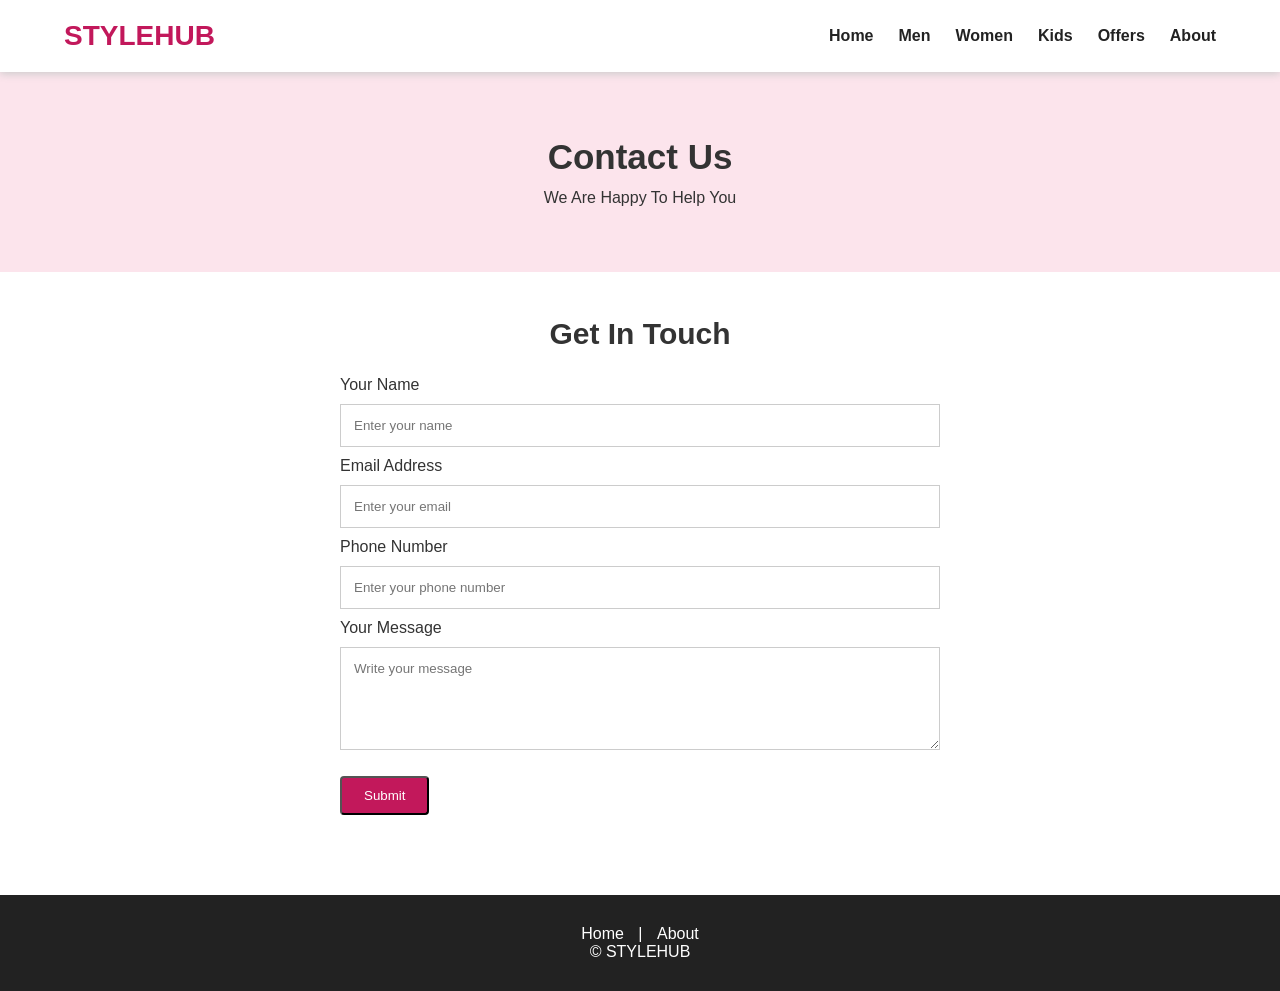
<file: contact.html>
<!DOCTYPE html>
<html>
<head><title>Contact Us</title><link rel="stylesheet" href="style.css"></head>
<body>
<header><div class="logo">STYLEHUB</div><nav><ul>
<li><a href="index.html">Home</a></li><li><a href="men.html">Men</a></li>
<li><a href="women.html">Women</a></li><li><a href="kids.html">Kids</a></li>
<li><a href="offers.html">Offers</a></li><li><a href="about.html">About</a></li>
</ul></nav></header>
<section class="banner"><h2>Contact Us</h2><p>We Are Happy To Help You</p></section>
<section class="section">
<h2>Get In Touch</h2>
<div class="contact-form">
<form>
<label>Your Name</label>
<input type="text" placeholder="Enter your name">
<label>Email Address</label>
<input type="email" placeholder="Enter your email">
<label>Phone Number</label>
<input type="tel" placeholder="Enter your phone number">
<label>Your Message</label>
<textarea rows="5" placeholder="Write your message"></textarea>
<button class="btn" type="button">Submit</button>
</form>
</div>
</section>
<footer><a href="index.html">Home</a> | <a href="about.html">About</a><p>© STYLEHUB</p></footer>
</body></html>
</file>
<file: style.css>
* {
    margin: 0;
    padding: 0;
    box-sizing: border-box;
    font-family: Arial, sans-serif;
}

body {
    background: #fff;
    color: #333;
}

.top-text {
    background: #222;
    color: white;
    padding: 12px;
    overflow: hidden;
    white-space: nowrap;
}

.top-text p {
    display: inline-block;
    padding-left: 100%;
    animation: moving 15s linear infinite;
}

@keyframes moving {
    from { transform: translateX(0); }
    to { transform: translateX(-100%); }
}

header {
    background: white;
    display: flex;
    justify-content: space-between;
    align-items: center;
    padding: 20px 5%;
    box-shadow: 0 2px 8px #ccc;
    position: sticky;
    top: 0;
    z-index: 10;
}

.logo {
    color: #c2185b;
    font-size: 28px;
    font-weight: bold;
}

nav ul {
    display: flex;
    list-style: none;
    gap: 25px;
}

nav a {
    text-decoration: none;
    color: #222;
    font-weight: bold;
}

nav a:hover {
    color: #c2185b;
}

.dropdown {
    position: relative;
}

.dropdown-menu {
    display: none;
    position: absolute;
    background: white;
    min-width: 160px;
    top: 25px;
    left: 0;
    box-shadow: 0 3px 10px #aaa;
}

.dropdown-menu a {
    display: block;
    padding: 12px;
}

.dropdown:hover .dropdown-menu {
    display: block;
}

.hero {
    height: 420px;
    overflow: hidden;
    position: relative;
}

.slider {
    display: flex;
    width: 300%;
    height: 100%;
    animation: slide 15s infinite;
}

.slider img {
    width: 33.3333%;
    height: 100%;
    object-fit: cover;
}

@keyframes slide {
    0%, 28% { transform: translateX(0); }
    33%, 61% { transform: translateX(-33.3333%); }
    66%, 94% { transform: translateX(-66.6666%); }
    100% { transform: translateX(0); }
}

.section {
    padding: 45px 5%;
    text-align: center;
}

.section h2 {
    font-size: 30px;
    margin-bottom: 25px;
}

.products {
    display: grid;
    grid-template-columns: repeat(4, 1fr);
    gap: 22px;
}

.card {
    background: white;
    box-shadow: 0 2px 10px #ddd;
    padding-bottom: 18px;
    border-radius: 8px;
    overflow: hidden;
}

.card img {
    width: 100%;
    height: 260px;
    object-fit: cover;
}

.card h3 {
    margin: 12px;
}

.price {
    color: #c2185b;
    font-weight: bold;
}

.old-price {
    color: gray;
    text-decoration: line-through;
    margin-left: 8px;
}

.btn {
    display: inline-block;
    background: #c2185b;
    color: white;
    padding: 10px 22px;
    text-decoration: none;
    margin-top: 12px;
    border-radius: 4px;
}

.banner {
    padding: 65px 20px;
    text-align: center;
    background: #fce4ec;
}

.banner h2 {
    font-size: 35px;
    margin-bottom: 12px;
}

.reviews {
    display: grid;
    grid-template-columns: repeat(3, 1fr);
    gap: 20px;
}

.review {
    background: #f8f8f8;
    padding: 25px;
    border-radius: 8px;
}

footer {
    background: #222;
    color: white;
    text-align: center;
    padding: 30px;
    margin-top: 35px;
}

footer a {
    color: white;
    text-decoration: none;
    margin: 10px;
}

.contact-form {
    max-width: 600px;
    margin: auto;
    text-align: left;
}

.contact-form input,
.contact-form textarea {
    width: 100%;
    padding: 13px;
    margin: 10px 0;
    border: 1px solid #ccc;
}

@media(max-width: 800px) {
    header {
        flex-direction: column;
        gap: 18px;
    }

    nav ul {
        flex-wrap: wrap;
        justify-content: center;
        gap: 15px;
    }

    .products {
        grid-template-columns: repeat(2, 1fr);
    }

    .reviews {
        grid-template-columns: 1fr;
    }

    .hero {
        height: 250px;
    }
}

@media(max-width: 450px) {
    .products {
        grid-template-columns: 1fr;
    }
}
</file>
